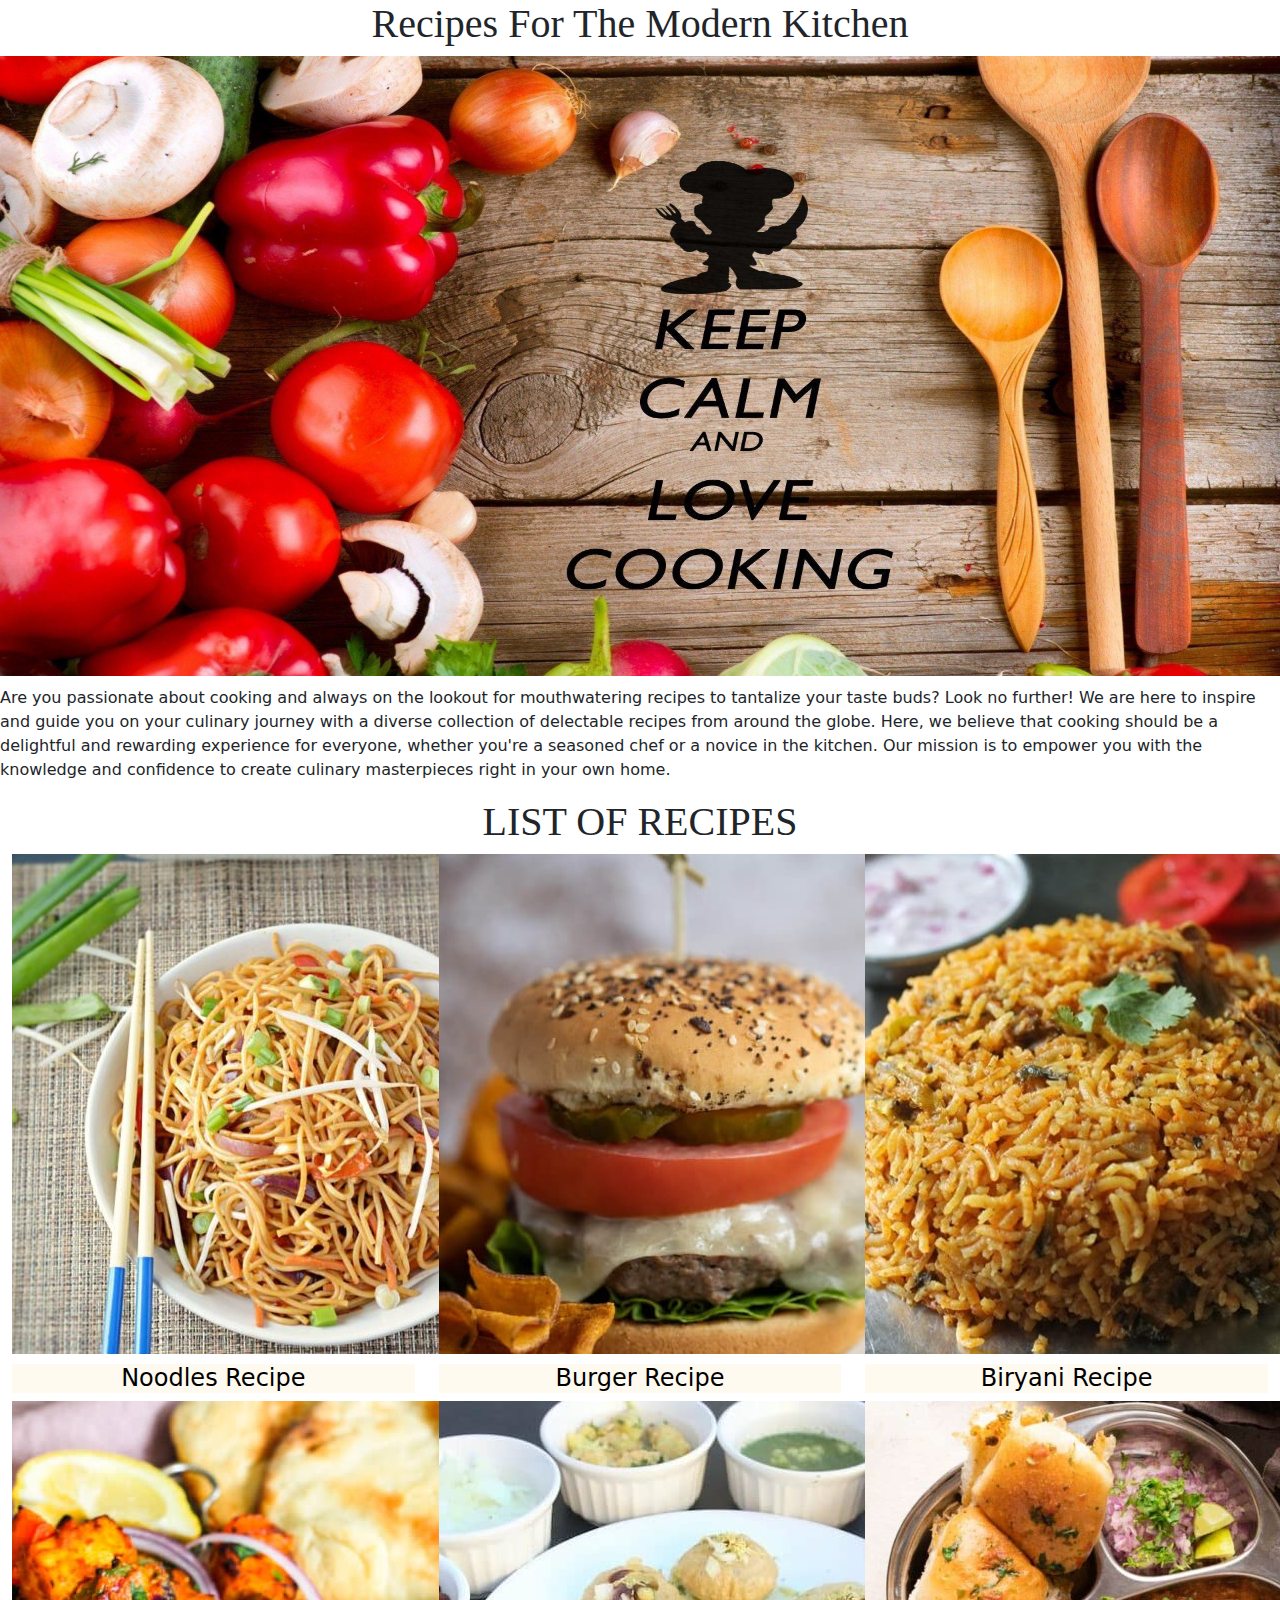
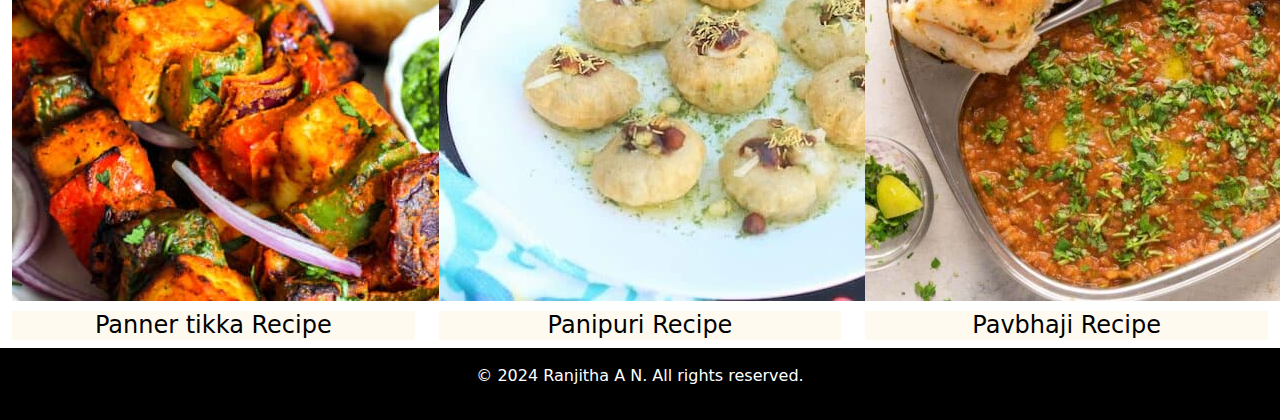
<file: index.html>
<!DOCTYPE html>
<html>
<head>
<title>Recipes</title>
<meta charset="UTF-8">
    <meta name="viewport" content="width=device-width, initial-scale=1.0">
    <link href="https://cdn.jsdelivr.net/npm/bootstrap@5.3.3/dist/css/bootstrap.min.css" rel="stylesheet" integrity="sha384-QWTKZyjpPEjISv5WaRU9OFeRpok6YctnYmDr5pNlyT2bRjXh0JMhjY6hW+ALEwIH" crossorigin="anonymous">
    <link rel="stylesheet" href="./index.css">
</head>
<body>
    <header>
        <div id="tag">
            <h1>Recipes For The Modern Kitchen</h1>
        </div>

    </header>
    
    <img src="./image/firstimg.jpg" alt="firstimage" id="firstimage">
    <p>Are you passionate about cooking and always on the lookout for mouthwatering recipes to tantalize your taste buds? Look no further! We are here to inspire and guide you on your culinary journey with a diverse collection of delectable recipes from around the globe. Here, we believe that cooking should be a delightful and rewarding experience for everyone, whether you're a seasoned chef or a novice in the kitchen. Our mission is to empower you with the knowledge and confidence to create culinary masterpieces right in your own home.</p>
    <section class="recipes">
        <div class="heading">
            <h1>LIST OF RECIPES</h1>
        </div>
        <div class="container-fluid">
            <div class="row" style="text-align:center;">
                <div class="col-lg-4">
                    <a href="noodles.html"><img src="./image/noodles.jpg" alt="Noodles image"><h4>Noodles Recipe</h4></a>
                </div>
                <div class="col-lg-4">
                    <a href="burger.html"><img src="./image/burger.jpg" alt="Burger image"><h4>Burger Recipe</h4></a>
                </div>
                <div class="col-lg-4">
                    <a href="biryani.html"><img src="./image/biryani.jpeg" alt="biryani image"><h4>Biryani Recipe</h4></a>
                </div>
            </div>
            <div class="row" style="text-align:center;">
                <div class="col-lg-4">
                    <a href="paneer.html"><img src="./image/paneer.jpg" alt="Paneer image"><h4>Panner tikka Recipe</h4></a>
                </div>
                <div class="col-lg-4">
                    <a href="panipuri.html"><img src="./image/panipuri.jpg" alt="Panipuri image"><h4>Panipuri Recipe</h4></a>
                </div>
                <div class="col-lg-4">
                    <a href="pavbhaji.html"><img src="./image/pavbhaji.jpg" alt="Pavbhaji image"><h4>Pavbhaji Recipe</h4></a>
                </div>
            </div>
        </div>
    </section>
    <footer>
        <div class="footer">
            <p>&copy; 2024 Ranjitha A N. All rights reserved.</p>
        </div>
    </footer>
</body>
</html>
</file>
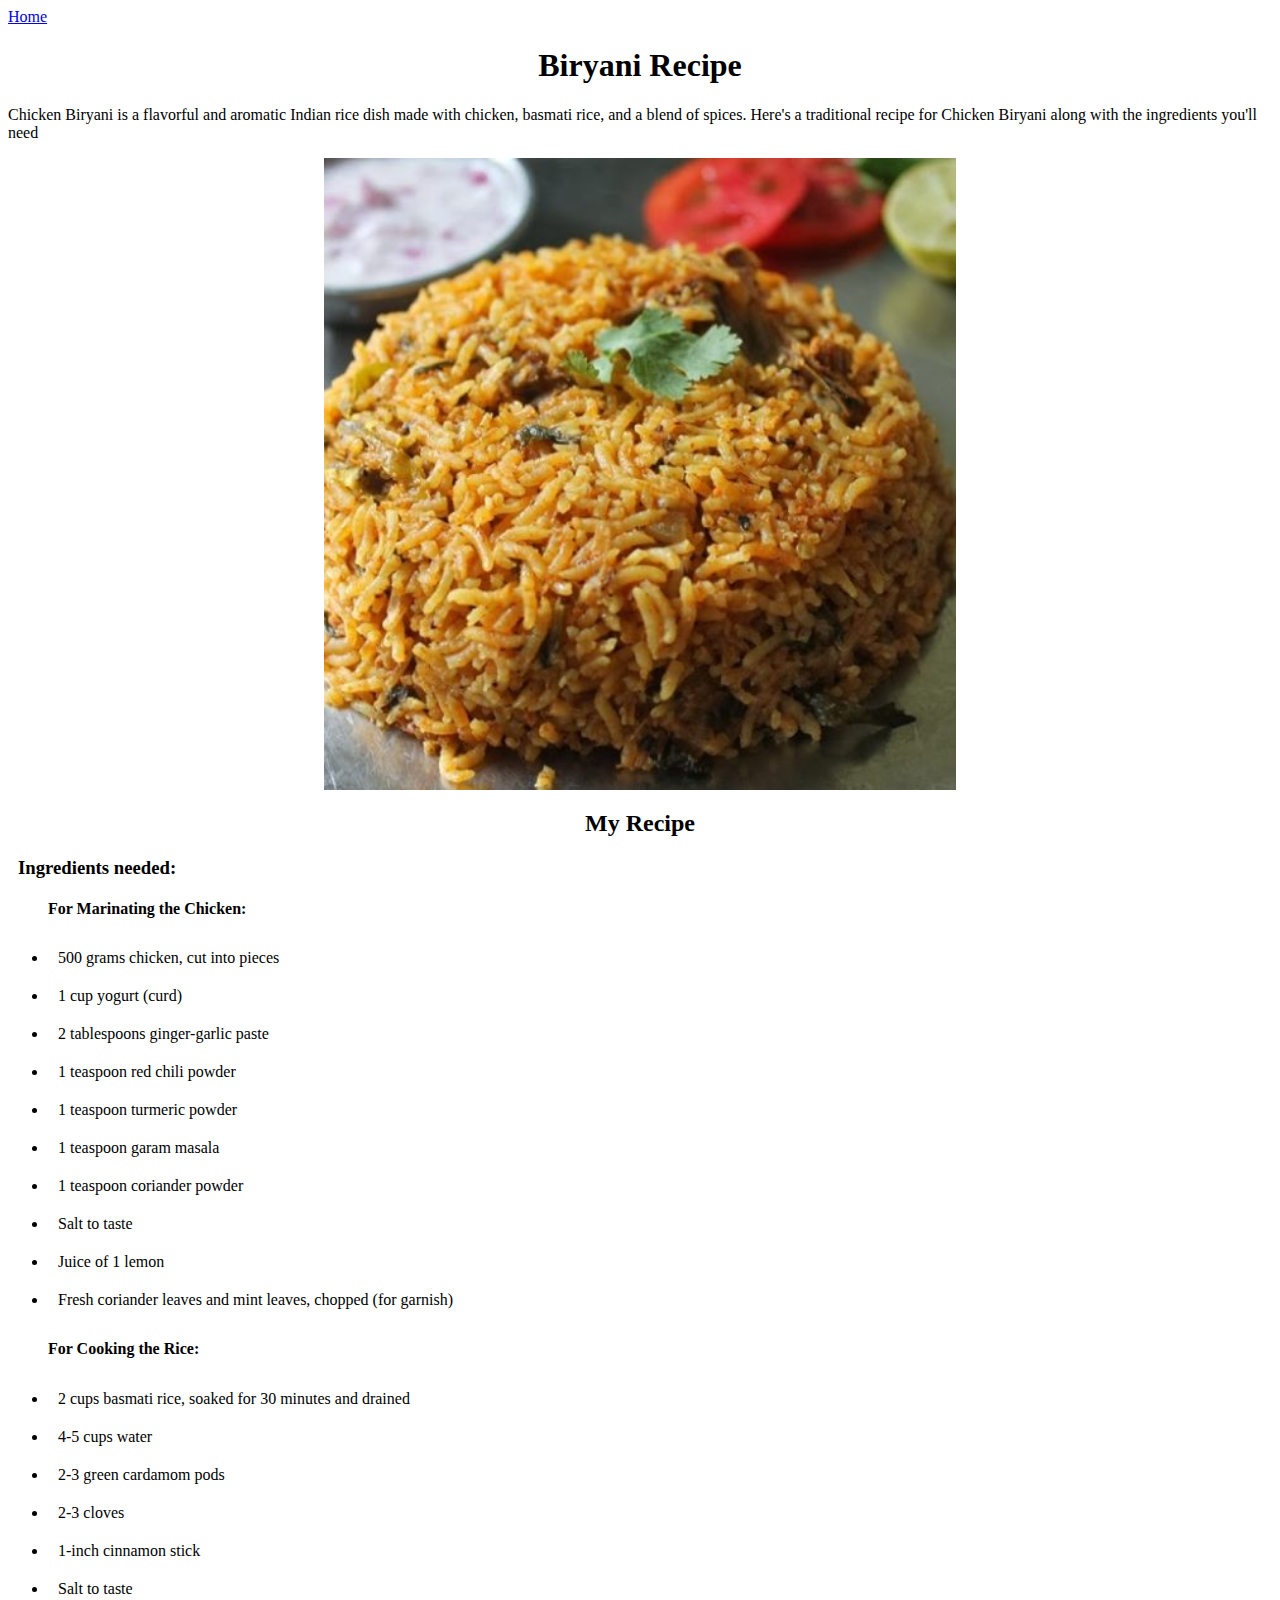
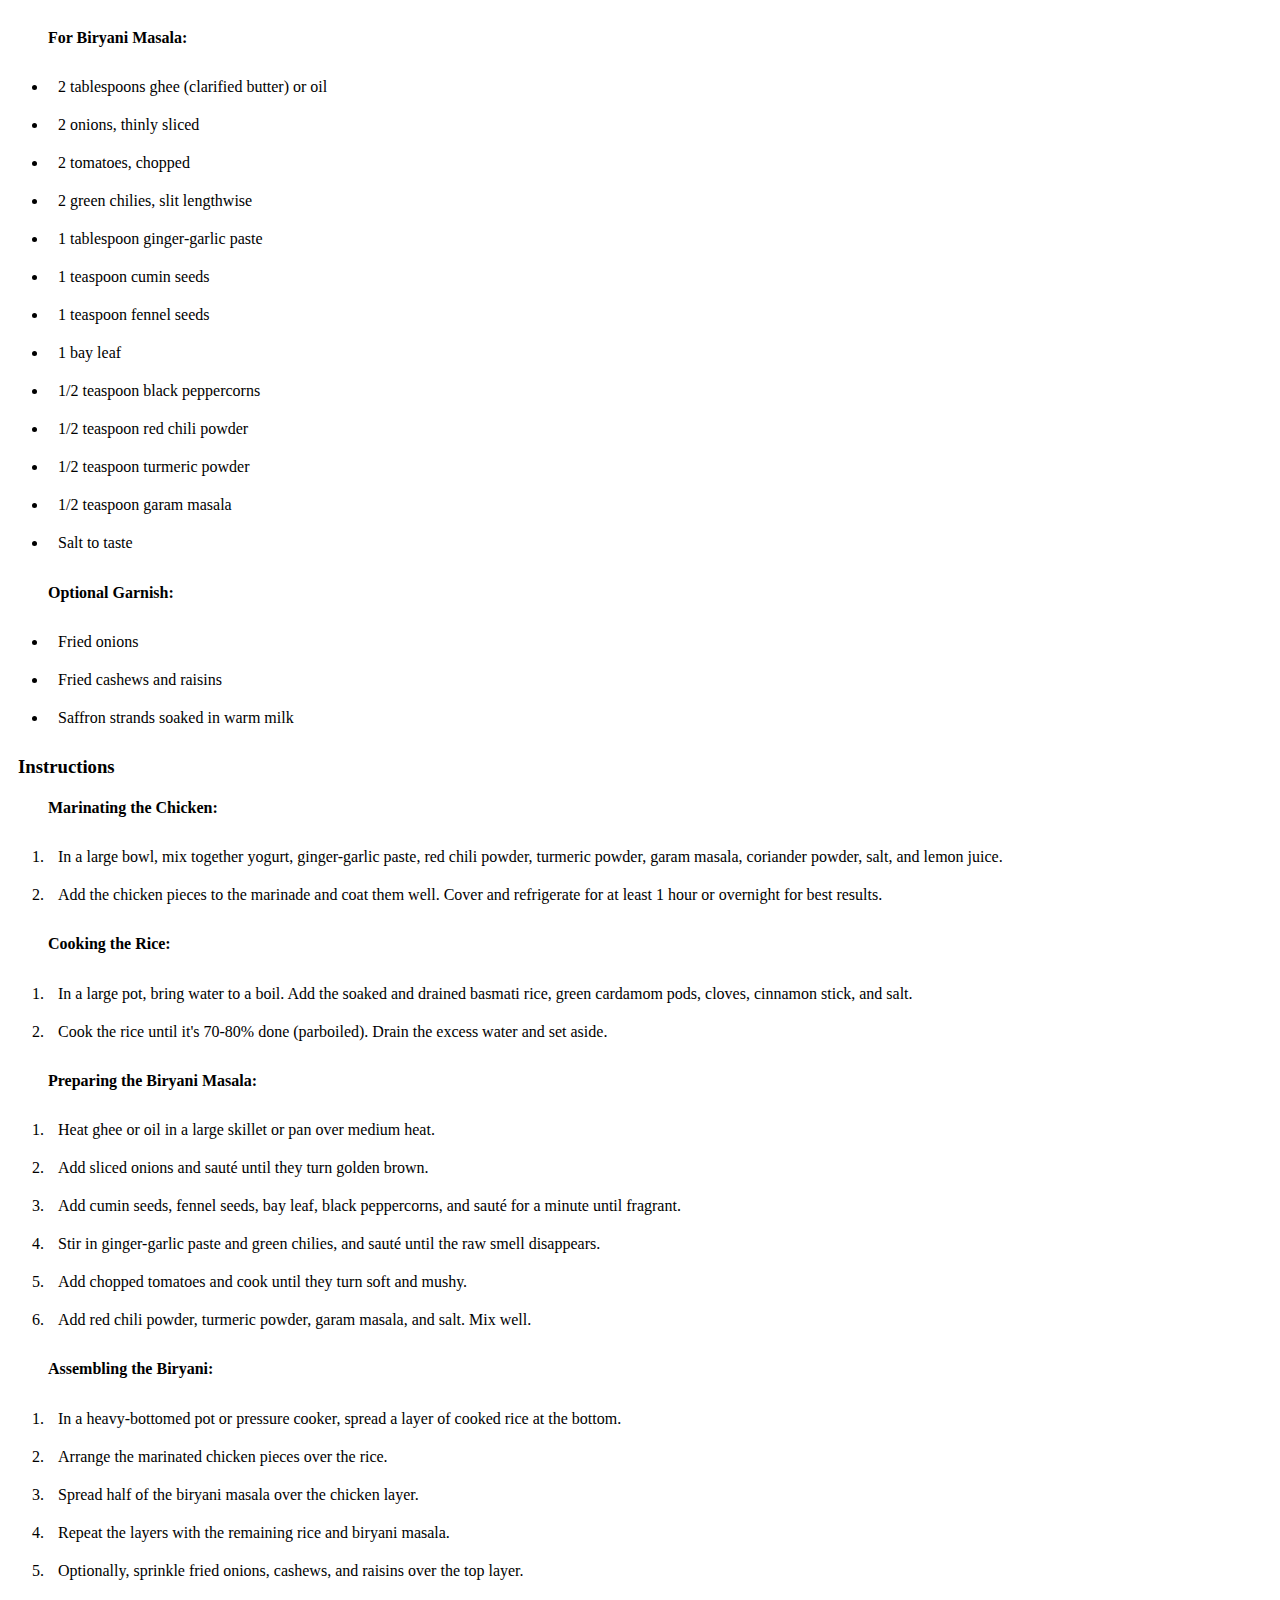
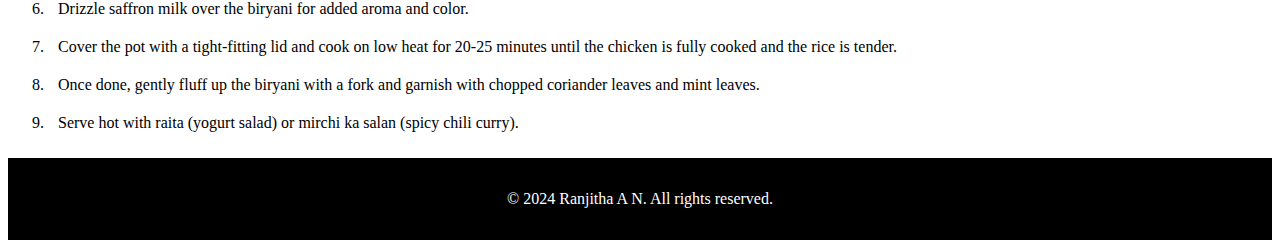
<file: biryani.html>
<!DOCTYPE html>
<html>
    <head>
        <link rel="stylesheet" href="./dish.css">
        <title>Biryani</title>
    </head>
    <body>
        <a href="./index.html">Home</a>
        <h1>Biryani Recipe</h1>
        <p>Chicken Biryani is a flavorful and aromatic Indian rice dish made with chicken, basmati rice, and a blend of spices. Here's a traditional recipe for Chicken Biryani along with the ingredients you'll need</p>
        <img src="./image/biryani.jpeg" alt="image" style="text-align: center;">
        <h2>My Recipe</h2>
        <h3>Ingredients needed:</h3>
            <div id="ingredients">
                <ul>
                    <h4>For Marinating the Chicken:</h4>
                    <li>500 grams chicken, cut into pieces</li>
                    <li>1 cup yogurt (curd)</li>
                    <li>2 tablespoons ginger-garlic paste</li>
                    <li>1 teaspoon red chili powder</li>                 
                    <li>1 teaspoon turmeric powder</li>
                    <li>1 teaspoon garam masala</li>
                    <li>1 teaspoon coriander powder</li>
                    <li>Salt to taste</li>
                    <li>Juice of 1 lemon</li>
                    <li>Fresh coriander leaves and mint leaves, chopped (for garnish)</li>
                    <h4>For Cooking the Rice:</h4>
                    <li>2 cups basmati rice, soaked for 30 minutes and drained</li>
                    <li>4-5 cups water</li>
                    <li>2-3 green cardamom pods</li>
                    <li>2-3 cloves</li>
                    <li>1-inch cinnamon stick</li>
                    <li>Salt to taste</li>
                    <h4>For Biryani Masala:</h4>
                    <li>2 tablespoons ghee (clarified butter) or oil</li>
                    <li>2 onions, thinly sliced</li>
                    <li>2 tomatoes, chopped</li>
                    <li>2 green chilies, slit lengthwise</li>
                    <li>1 tablespoon ginger-garlic paste</li>
                    <li>1 teaspoon cumin seeds</li>
                    <li>1 teaspoon fennel seeds</li>
                    <li>1 bay leaf</li>
                    <li>1/2 teaspoon black peppercorns</li>
                    <li>1/2 teaspoon red chili powder</li>
                    <li>1/2 teaspoon turmeric powder</li>
                    <li>1/2 teaspoon garam masala</li>
                    <li>Salt to taste</li>
                    <h4>Optional Garnish:</h4>
                    <li>Fried onions</li>
                    <li>Fried cashews and raisins</li>
                    <li>Saffron strands soaked in warm milk</li>
                </ul>
            </div>
            <div id="instructions">
                <h3>Instructions</h3>
                <ol>
                    <h4>Marinating the Chicken:</h4>
                    <li>In a large bowl, mix together yogurt, ginger-garlic paste, red chili powder, turmeric powder, garam masala, coriander powder, salt, and lemon juice.</li>
                    <li>Add the chicken pieces to the marinade and coat them well. Cover and refrigerate for at least 1 hour or overnight for best results.</li>
                </ol>
                <ol>
                    <h4>Cooking the Rice:</h4>
                    <li>In a large pot, bring water to a boil. Add the soaked and drained basmati rice, green cardamom pods, cloves, cinnamon stick, and salt.</li>
                    <li>Cook the rice until it's 70-80% done (parboiled). Drain the excess water and set aside.</li>
                </ol>
                <ol>
                    <h4>Preparing the Biryani Masala:</h4>
                    <li>Heat ghee or oil in a large skillet or pan over medium heat.</li>
                    <li>Add sliced onions and sauté until they turn golden brown.</li>
                    <li>Add cumin seeds, fennel seeds, bay leaf, black peppercorns, and sauté for a minute until fragrant.</li>
                    <li>Stir in ginger-garlic paste and green chilies, and sauté until the raw smell disappears.</li>
                    <li>Add chopped tomatoes and cook until they turn soft and mushy.</li>
                    <li>Add red chili powder, turmeric powder, garam masala, and salt. Mix well.</li>
                </ol>
                <ol>
                    <h4>Assembling the Biryani:</h4>
                    <li>In a heavy-bottomed pot or pressure cooker, spread a layer of cooked rice at the bottom.</li>
                    <li>Arrange the marinated chicken pieces over the rice.</li>
                    <li>Spread half of the biryani masala over the chicken layer.</li>
                    <li>Repeat the layers with the remaining rice and biryani masala.</li>
                    <li>Optionally, sprinkle fried onions, cashews, and raisins over the top layer.</li>
                    <li>Drizzle saffron milk over the biryani for added aroma and color.</li>
                    <li>Cover the pot with a tight-fitting lid and cook on low heat for 20-25 minutes until the chicken is fully cooked and the rice is tender.</li>
                    <li>Once done, gently fluff up the biryani with a fork and garnish with chopped coriander leaves and mint leaves.</li>
                    <li>Serve hot with raita (yogurt salad) or mirchi ka salan (spicy chili curry).</li>
                </ol>
            </div>
            <footer>
                <div class="footer">
                    <p>&copy; 2024 Ranjitha A N. All rights reserved.</p>
                </div>
            </footer>
    </body>
</html>
</file>
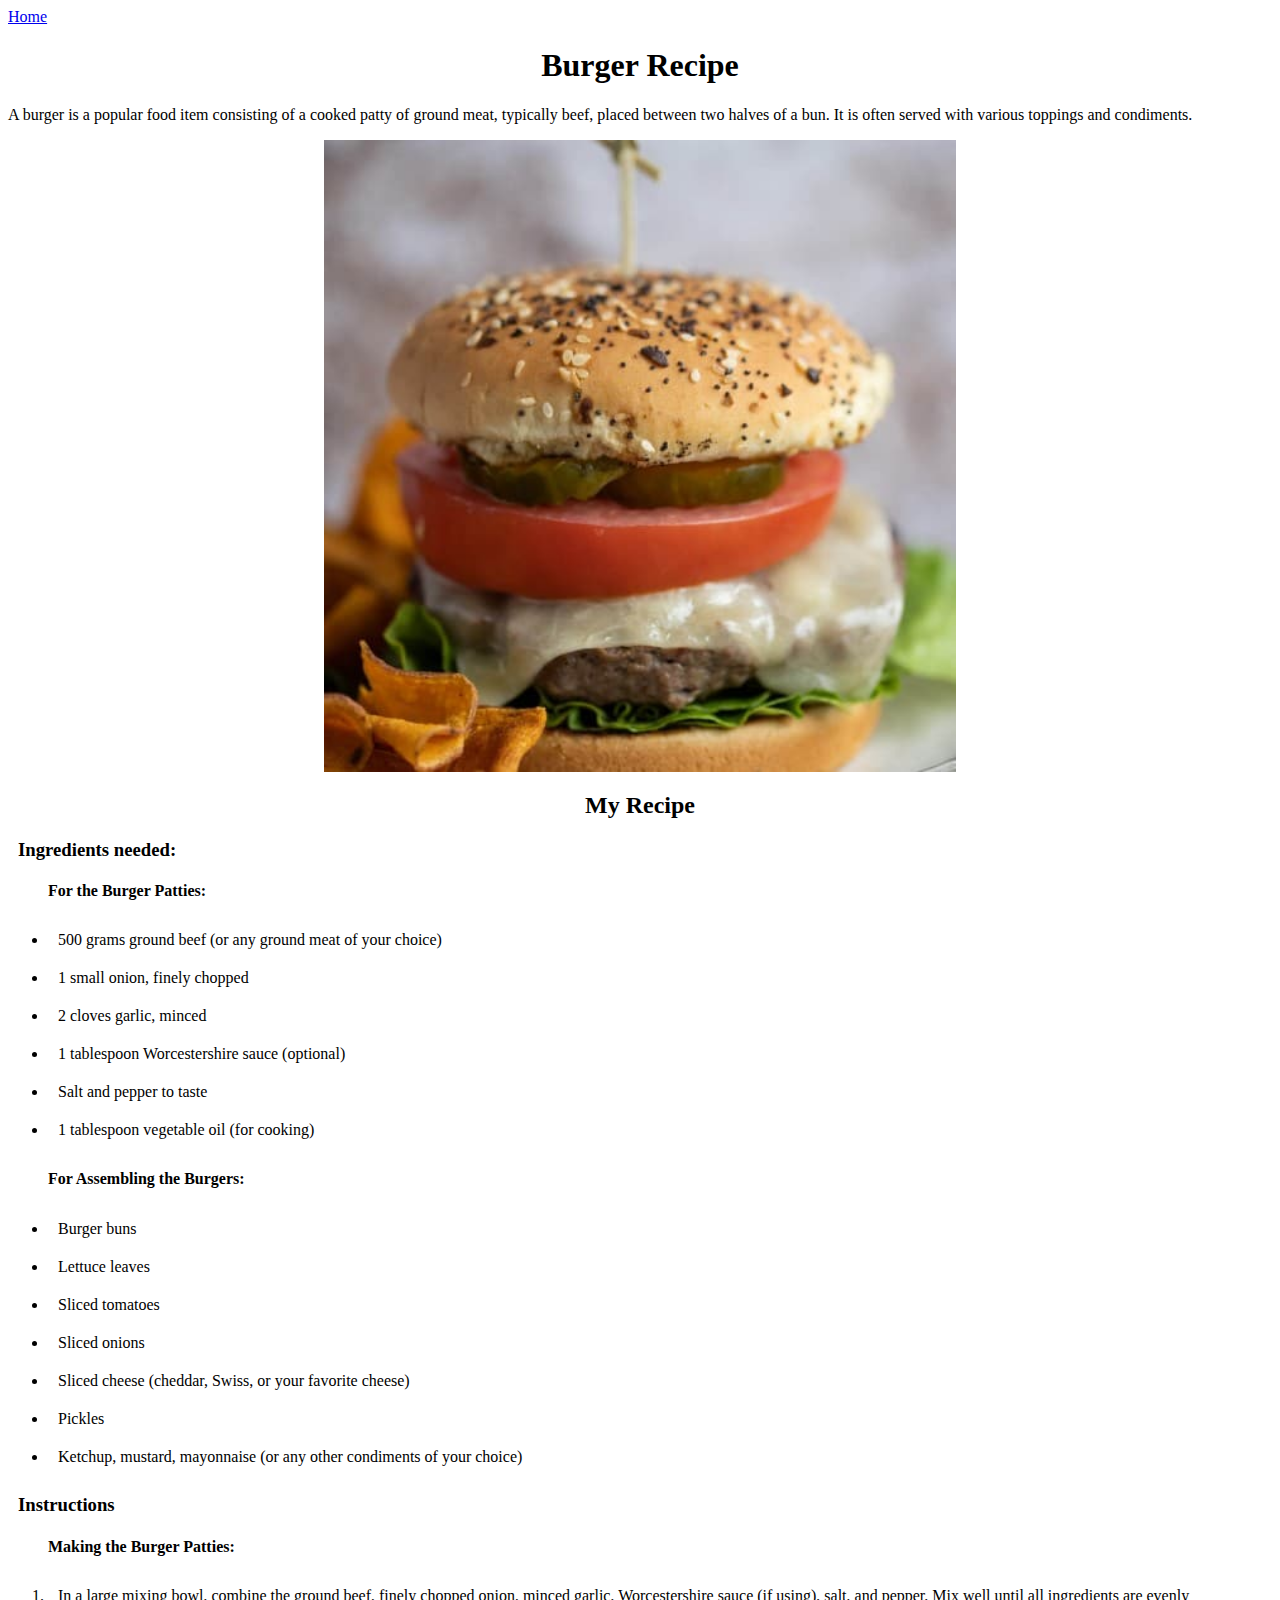
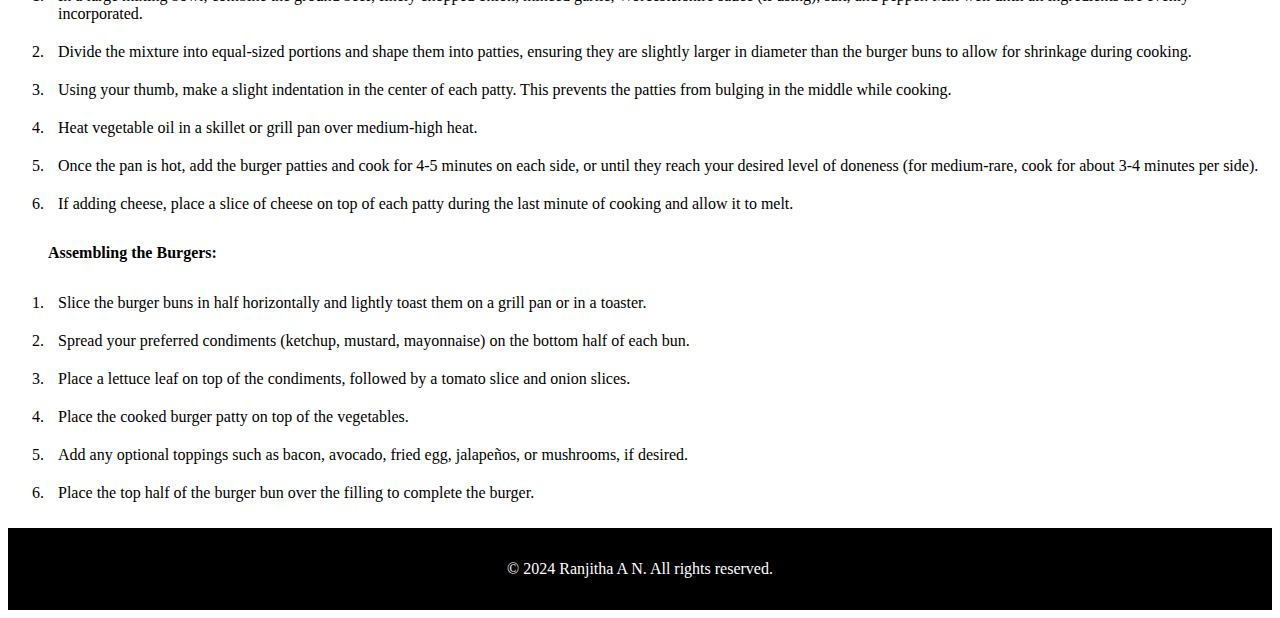
<file: burger.html>
<!DOCTYPE html>
<html>
    <head>
        <link rel="stylesheet" href="./dish.css">
        <title>Burger</title>
    </head>
    <body>
        <a href="./index.html">Home</a>
        <h1>Burger Recipe</h1>
        <p>A burger is a popular food item consisting of a cooked patty of ground meat, typically beef, placed between two halves of a bun. It is often served with various toppings and condiments.</p>
        <img src="./image/burger.jpg" alt="image" style="text-align: center;">
        <h2>My Recipe</h2>
        <h3>Ingredients needed:</h3>
            <div id="ingredients">
                <ul>
                    <h4>For the Burger Patties:</h4>
                    <li>500 grams ground beef (or any ground meat of your choice)</li>
                    <li>1 small onion, finely chopped</li>
                    <li>2 cloves garlic, minced</li>
                    <li>1 tablespoon Worcestershire sauce (optional)</li>
                    <li>Salt and pepper to taste</li>
                    <li>1 tablespoon vegetable oil (for cooking)</li>
                    <h4>For Assembling the Burgers:</h4>
                    <li>Burger buns</li>
                    <li>Lettuce leaves</li>
                    <li>Sliced tomatoes</li>
                    <li>Sliced onions</li>
                    <li>Sliced cheese (cheddar, Swiss, or your favorite cheese)</li>
                    <li>Pickles</li>
                    <li>Ketchup, mustard, mayonnaise (or any other condiments of your choice)</li>
                </ul>
            </div>
            <div id="instructions">
                <h3>Instructions</h3>
                <ol>
                   <h4>Making the Burger Patties:</h4>
                   <li>In a large mixing bowl, combine the ground beef, finely chopped onion, minced garlic, Worcestershire sauce (if using), salt, and pepper. Mix well until all ingredients are evenly incorporated.</li>
                   <li>Divide the mixture into equal-sized portions and shape them into patties, ensuring they are slightly larger in diameter than the burger buns to allow for shrinkage during cooking.</li>
                   <li>Using your thumb, make a slight indentation in the center of each patty. This prevents the patties from bulging in the middle while cooking.</li>
                   <li>Heat vegetable oil in a skillet or grill pan over medium-high heat.</li>
                   <li>Once the pan is hot, add the burger patties and cook for 4-5 minutes on each side, or until they reach your desired level of doneness (for medium-rare, cook for about 3-4 minutes per side).</li>
                   <li>If adding cheese, place a slice of cheese on top of each patty during the last minute of cooking and allow it to melt.</li>
                </ol>
                <ol>
                    <h4>Assembling the Burgers:</h4>
                    <li>Slice the burger buns in half horizontally and lightly toast them on a grill pan or in a toaster.</li>
                    <li>Spread your preferred condiments (ketchup, mustard, mayonnaise) on the bottom half of each bun.</li>
                    <li>Place a lettuce leaf on top of the condiments, followed by a tomato slice and onion slices.</li>
                    <li>Place the cooked burger patty on top of the vegetables.</li>
                    <li>Add any optional toppings such as bacon, avocado, fried egg, jalapeños, or mushrooms, if desired.</li>
                    <li>Place the top half of the burger bun over the filling to complete the burger.</li>
                </ol>
            </div>
            <footer>
                <div class="footer">
                    <p>&copy; 2024 Ranjitha A N. All rights reserved.</p>
                </div>
            </footer>
    </body>
</html>
</file>
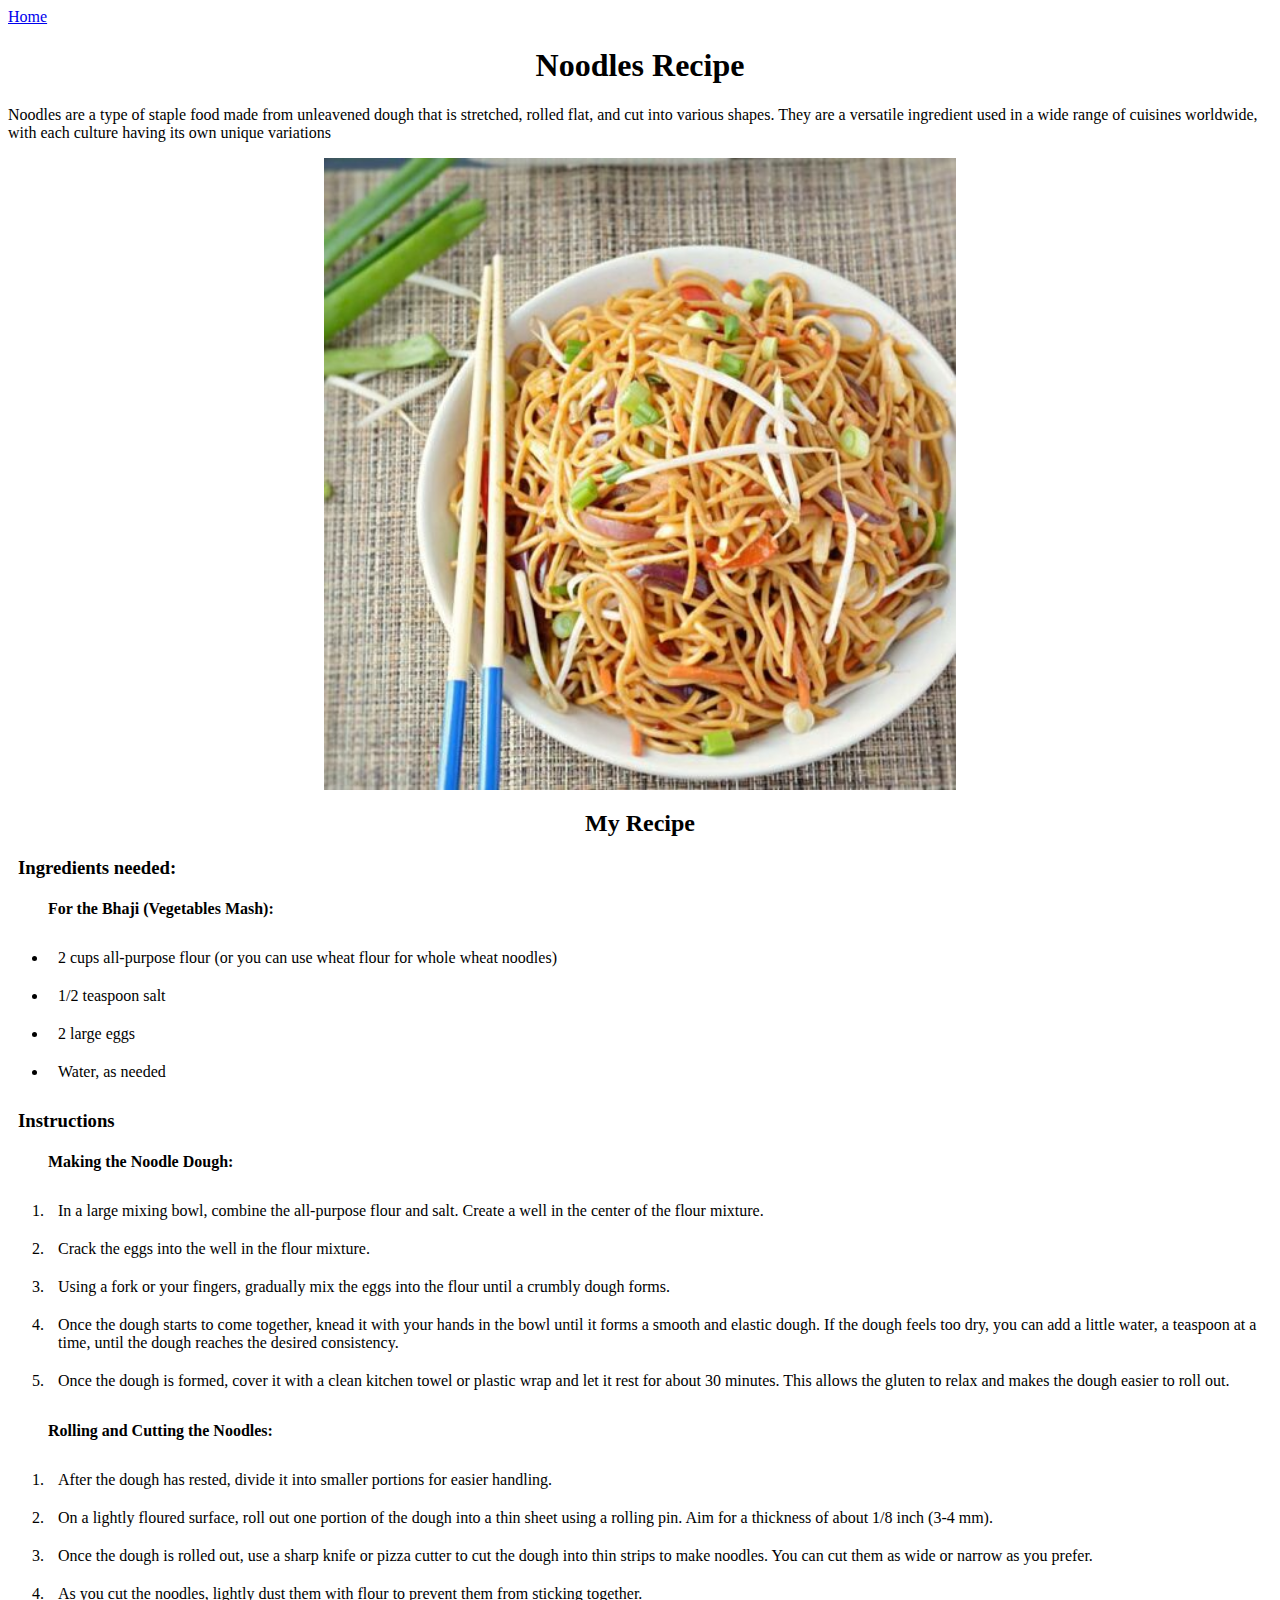
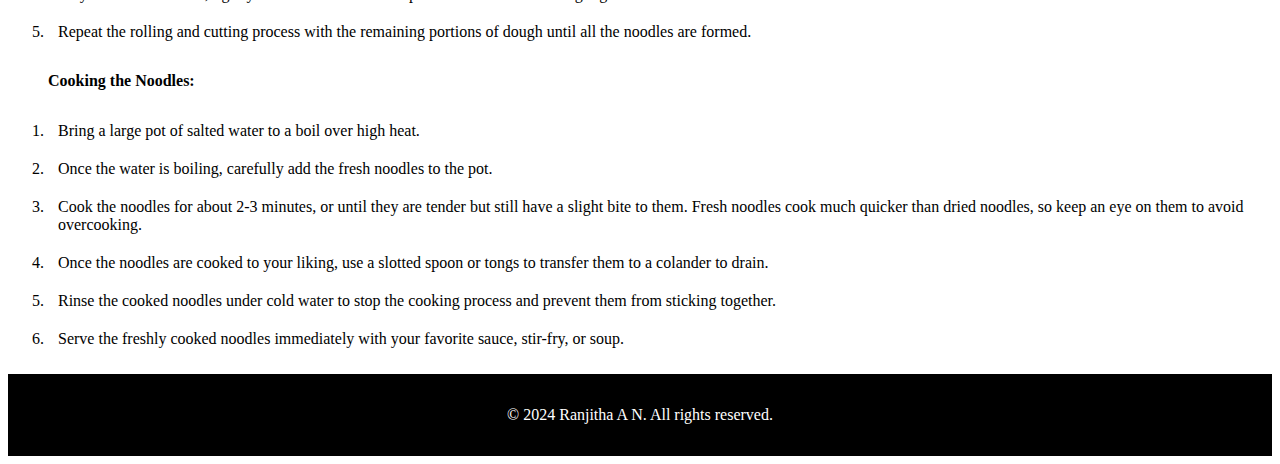
<file: noodles.html>
<!DOCTYPE html>
<html>
    <head>
        <link rel="stylesheet" href="./dish.css">
        <title>Noodles</title>
    </head>
    <body>
        <a href="./index.html">Home</a>
        <h1>Noodles Recipe</h1>
        <p>Noodles are a type of staple food made from unleavened dough that is stretched, rolled flat, and cut into various shapes. They are a versatile ingredient used in a wide range of cuisines worldwide, with each culture having its own unique variations</p>
        <img src="./image/noodles.jpg" alt="image" style="text-align: center;">
        <h2>My Recipe</h2>
        <h3>Ingredients needed:</h3>
            <div id="ingredients">
                <ul>
                    <h4>For the Bhaji (Vegetables Mash):</h4>
                    <li>2 cups all-purpose flour (or you can use wheat flour for whole wheat noodles)</li>
                    <li>1/2 teaspoon salt</li>
                    <li>2 large eggs</li>
                    <li>Water, as needed</li>
                </ul>
            </div>
            <div id="instructions">
                <h3>Instructions</h3>
                <ol>
                    <h4>Making the Noodle Dough:</h4>
                    <li>In a large mixing bowl, combine the all-purpose flour and salt. Create a well in the center of the flour mixture.</li>
                    <li>Crack the eggs into the well in the flour mixture.</li>
                    <li>Using a fork or your fingers, gradually mix the eggs into the flour until a crumbly dough forms.</li>
                    <li>Once the dough starts to come together, knead it with your hands in the bowl until it forms a smooth and elastic dough. If the dough feels too dry, you can add a little water, a teaspoon at a time, until the dough reaches the desired consistency.</li>
                    <li>Once the dough is formed, cover it with a clean kitchen towel or plastic wrap and let it rest for about 30 minutes. This allows the gluten to relax and makes the dough easier to roll out.</li>
                </ol>
                <ol>
                    <h4>Rolling and Cutting the Noodles:</h4>
                    <li>After the dough has rested, divide it into smaller portions for easier handling.</li>
                    <li>On a lightly floured surface, roll out one portion of the dough into a thin sheet using a rolling pin. Aim for a thickness of about 1/8 inch (3-4 mm).</li>
                    <li>Once the dough is rolled out, use a sharp knife or pizza cutter to cut the dough into thin strips to make noodles. You can cut them as wide or narrow as you prefer.</li>
                    <li>As you cut the noodles, lightly dust them with flour to prevent them from sticking together.</li>
                    <li>Repeat the rolling and cutting process with the remaining portions of dough until all the noodles are formed.</li>
                </ol>
                <ol>
                    <h4>Cooking the Noodles:</h4>
                    <li>Bring a large pot of salted water to a boil over high heat.</li>
                    <li>Once the water is boiling, carefully add the fresh noodles to the pot.</li>
                    <li>Cook the noodles for about 2-3 minutes, or until they are tender but still have a slight bite to them. Fresh noodles cook much quicker than dried noodles, so keep an eye on them to avoid overcooking.</li>
                    <li>Once the noodles are cooked to your liking, use a slotted spoon or tongs to transfer them to a colander to drain.</li>
                    <li>Rinse the cooked noodles under cold water to stop the cooking process and prevent them from sticking together.</li>
                    <li>Serve the freshly cooked noodles immediately with your favorite sauce, stir-fry, or soup.</li>
                </ol>
            </div>
            <footer>
                <div class="footer">
                    <p>&copy; 2024 Ranjitha A N. All rights reserved.</p>
                </div>
            </footer>
    </body>
</html>
</file>
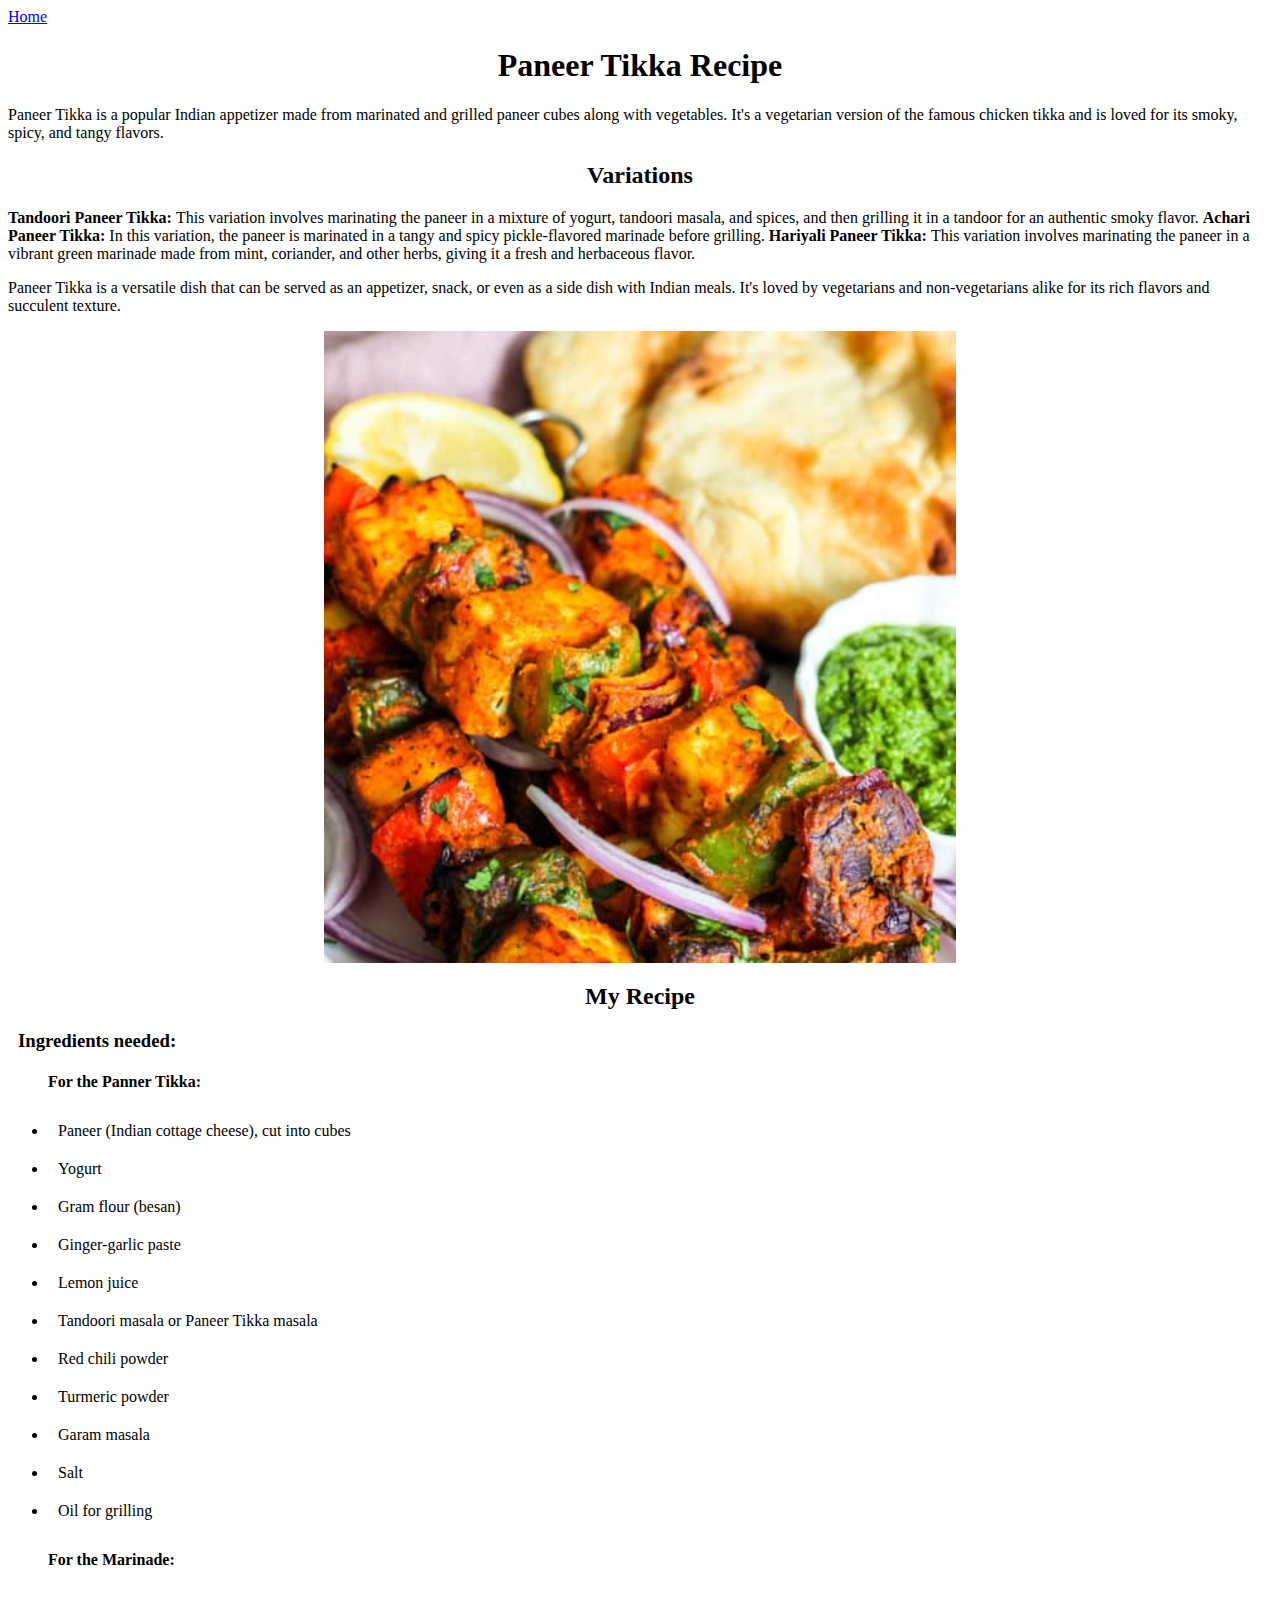
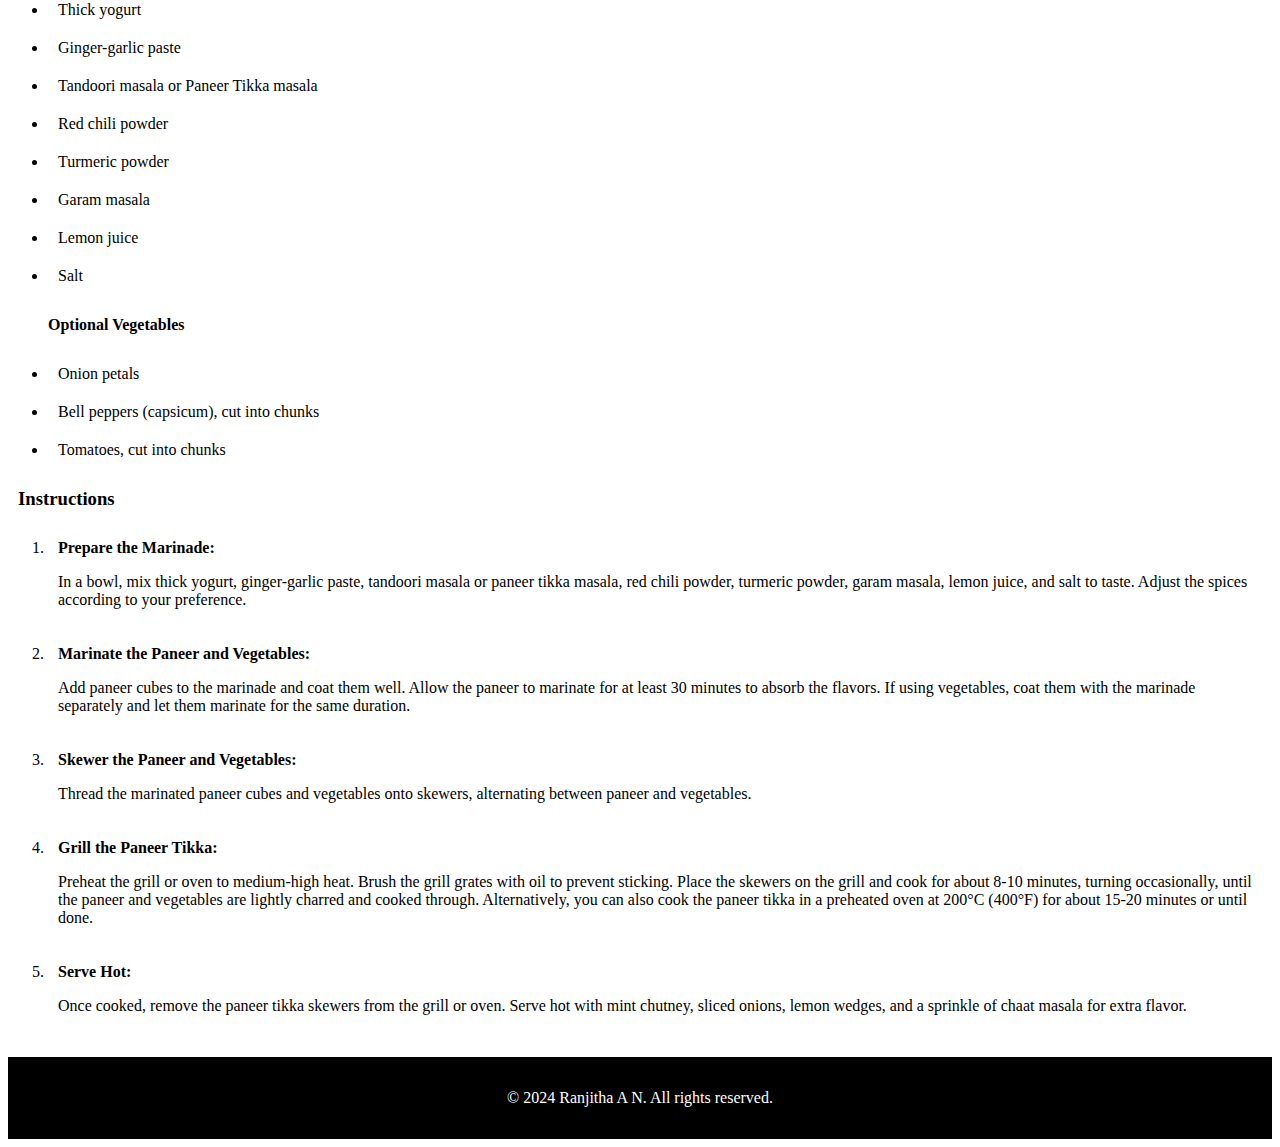
<file: paneer.html>
<!DOCTYPE html>
<html>
    <head>
        <link rel="stylesheet" href="./dish.css">
        <title>Pav Bhaji</title>
    </head>
    <body>
        <a href="./index.html">Home</a>
        <h1>Paneer Tikka Recipe</h1>
        <p>Paneer Tikka is a popular Indian appetizer made from marinated and grilled paneer cubes along with vegetables. It's a vegetarian version of the famous chicken tikka and is loved for its smoky, spicy, and tangy flavors.</p>
        <h2>Variations</h2>
        <p><b>Tandoori Paneer Tikka: </b>This variation involves marinating the paneer in a mixture of yogurt, tandoori masala, and spices, and then grilling it in a tandoor for an authentic smoky flavor.
            <b>Achari Paneer Tikka: </b>In this variation, the paneer is marinated in a tangy and spicy pickle-flavored marinade before grilling.
            <b>Hariyali Paneer Tikka: </b>This variation involves marinating the paneer in a vibrant green marinade made from mint, coriander, and other herbs, giving it a fresh and herbaceous flavor.</p> 
        <p>Paneer Tikka is a versatile dish that can be served as an appetizer, snack, or even as a side dish with Indian meals. It's loved by vegetarians and non-vegetarians alike for its rich flavors and succulent texture.</p>
            <img src="./image/paneer.jpg" alt="image" style="text-align: center;">
        <h2>My Recipe</h2>
        <h3>Ingredients needed:</h3>
            <div id="ingredients">
                <ul>
                    <h4>For the Panner Tikka:</h4>
                    <li>Paneer (Indian cottage cheese), cut into cubes</li>
                    <li>Yogurt</li>
                    <li>Gram flour (besan)</li>
                    <li>Ginger-garlic paste</li>
                    <li>Lemon juice</li>
                    <li>Tandoori masala or Paneer Tikka masala</li>
                    <li>Red chili powder</li>
                    <li>Turmeric powder</li>
                    <li>Garam masala</li>
                    <li>Salt</li>
                    <li>Oil for grilling</li>
                    <h4>For the Marinade:</h4>
                    <li>Thick yogurt</li>
                    <li>Ginger-garlic paste</li>
                    <li>Tandoori masala or Paneer Tikka masala</li>
                    <li>Red chili powder</li>
                    <li>Turmeric powder</li>
                    <li>Garam masala</li>
                    <li>Lemon juice</li>
                    <li>Salt</li>
                    <h4>Optional Vegetables</h4>
                    <li>Onion petals</li>
                    <li>Bell peppers (capsicum), cut into chunks</li>
                    <li>Tomatoes, cut into chunks</li>
                </ul>
            </div>
            <div id="instructions">
                <h3>Instructions</h3>
                <ol>
                    <li><b>Prepare the Marinade: </b><p>In a bowl, mix thick yogurt, ginger-garlic paste, tandoori masala or paneer tikka masala, red chili powder, turmeric powder, garam masala, lemon juice, and salt to taste. Adjust the spices according to your preference.</p></li>
                    <li><b>Marinate the Paneer and Vegetables: </b><p>Add paneer cubes to the marinade and coat them well. Allow the paneer to marinate for at least 30 minutes to absorb the flavors.
                        If using vegetables, coat them with the marinade separately and let them marinate for the same duration.</p></li>
                    <li><b>Skewer the Paneer and Vegetables: </b><p>Thread the marinated paneer cubes and vegetables onto skewers, alternating between paneer and vegetables.</p></li>
                    <li><b>Grill the Paneer Tikka: </b><p>Preheat the grill or oven to medium-high heat.
                        Brush the grill grates with oil to prevent sticking.
                        Place the skewers on the grill and cook for about 8-10 minutes, turning occasionally, until the paneer and vegetables are lightly charred and cooked through.
                        Alternatively, you can also cook the paneer tikka in a preheated oven at 200°C (400°F) for about 15-20 minutes or until done.</p></li>
                    <li><b>Serve Hot: </b><p>Once cooked, remove the paneer tikka skewers from the grill or oven.
                        Serve hot with mint chutney, sliced onions, lemon wedges, and a sprinkle of chaat masala for extra flavor.</p></li>
                </ol>
            </div>
            <footer>
                <div class="footer">
                    <p>&copy; 2024 Ranjitha A N. All rights reserved.</p>
                </div>
            </footer>
    </body>
</html>
</file>
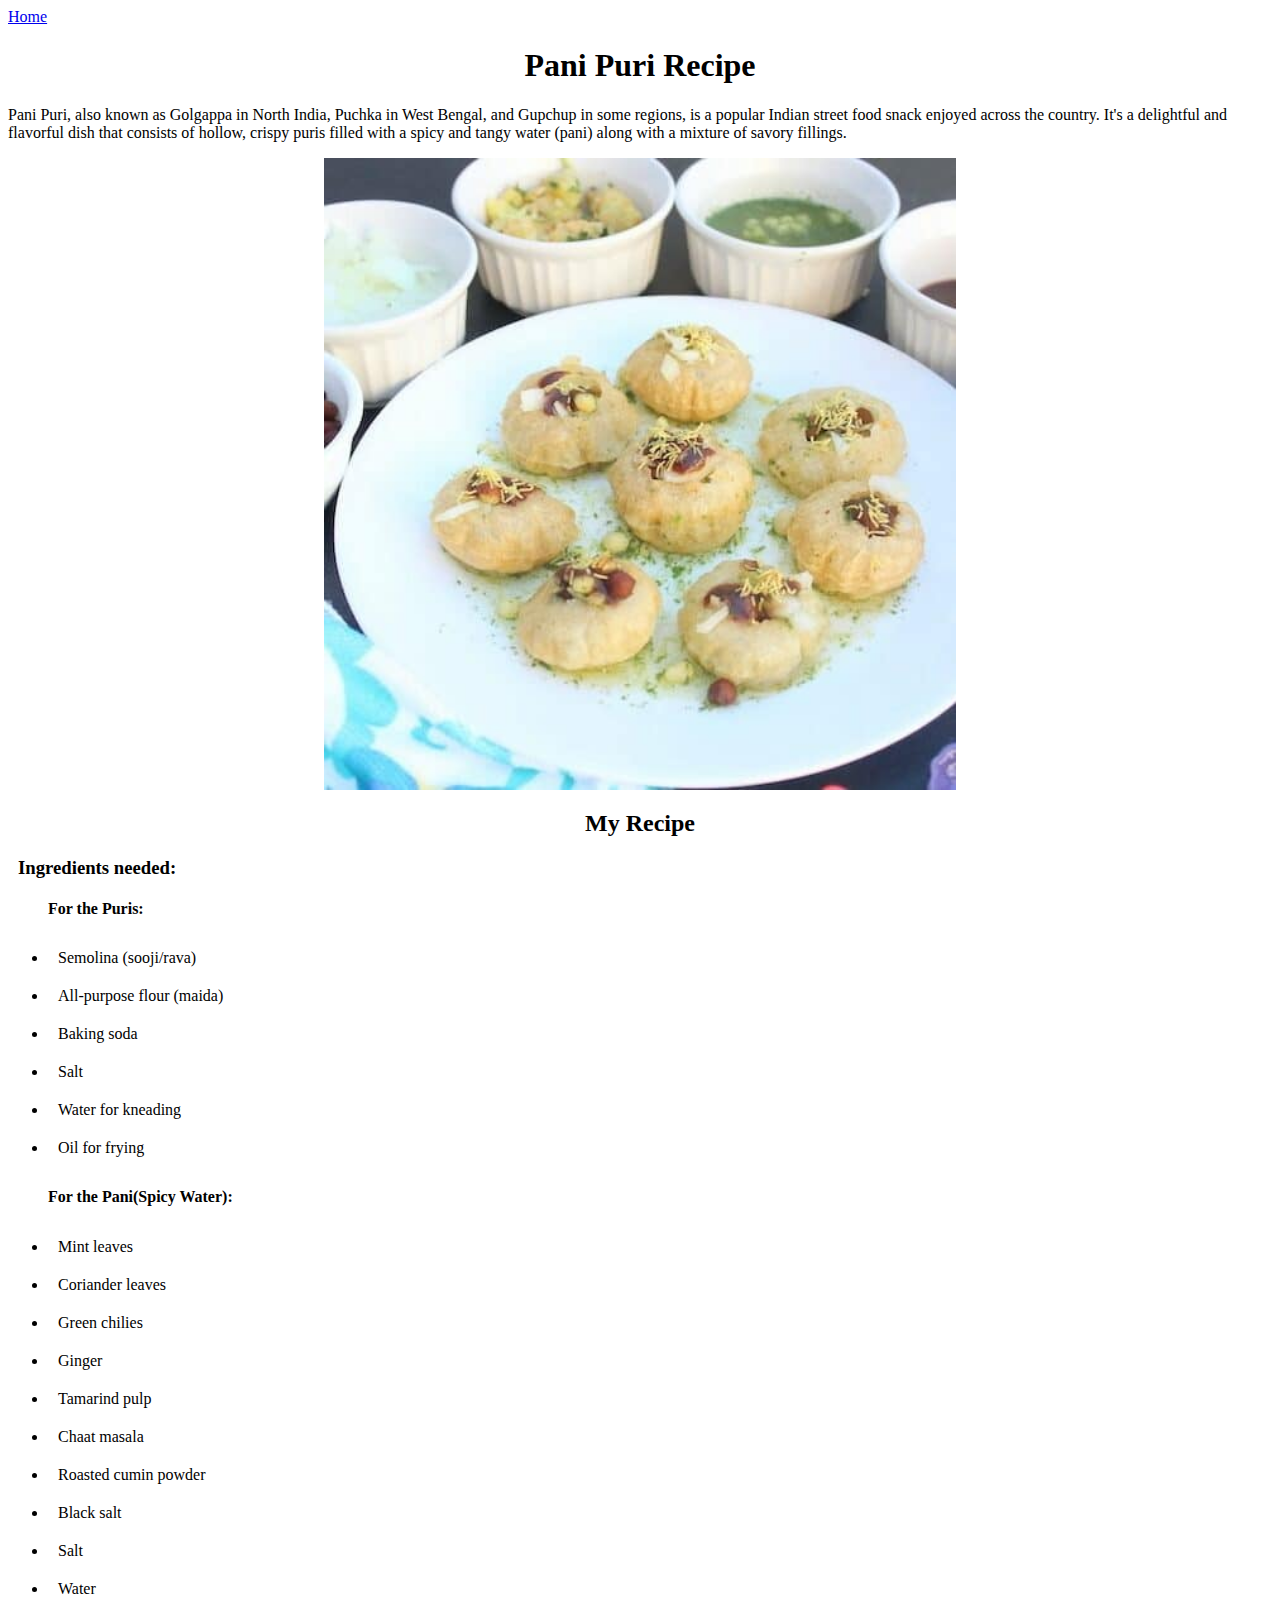
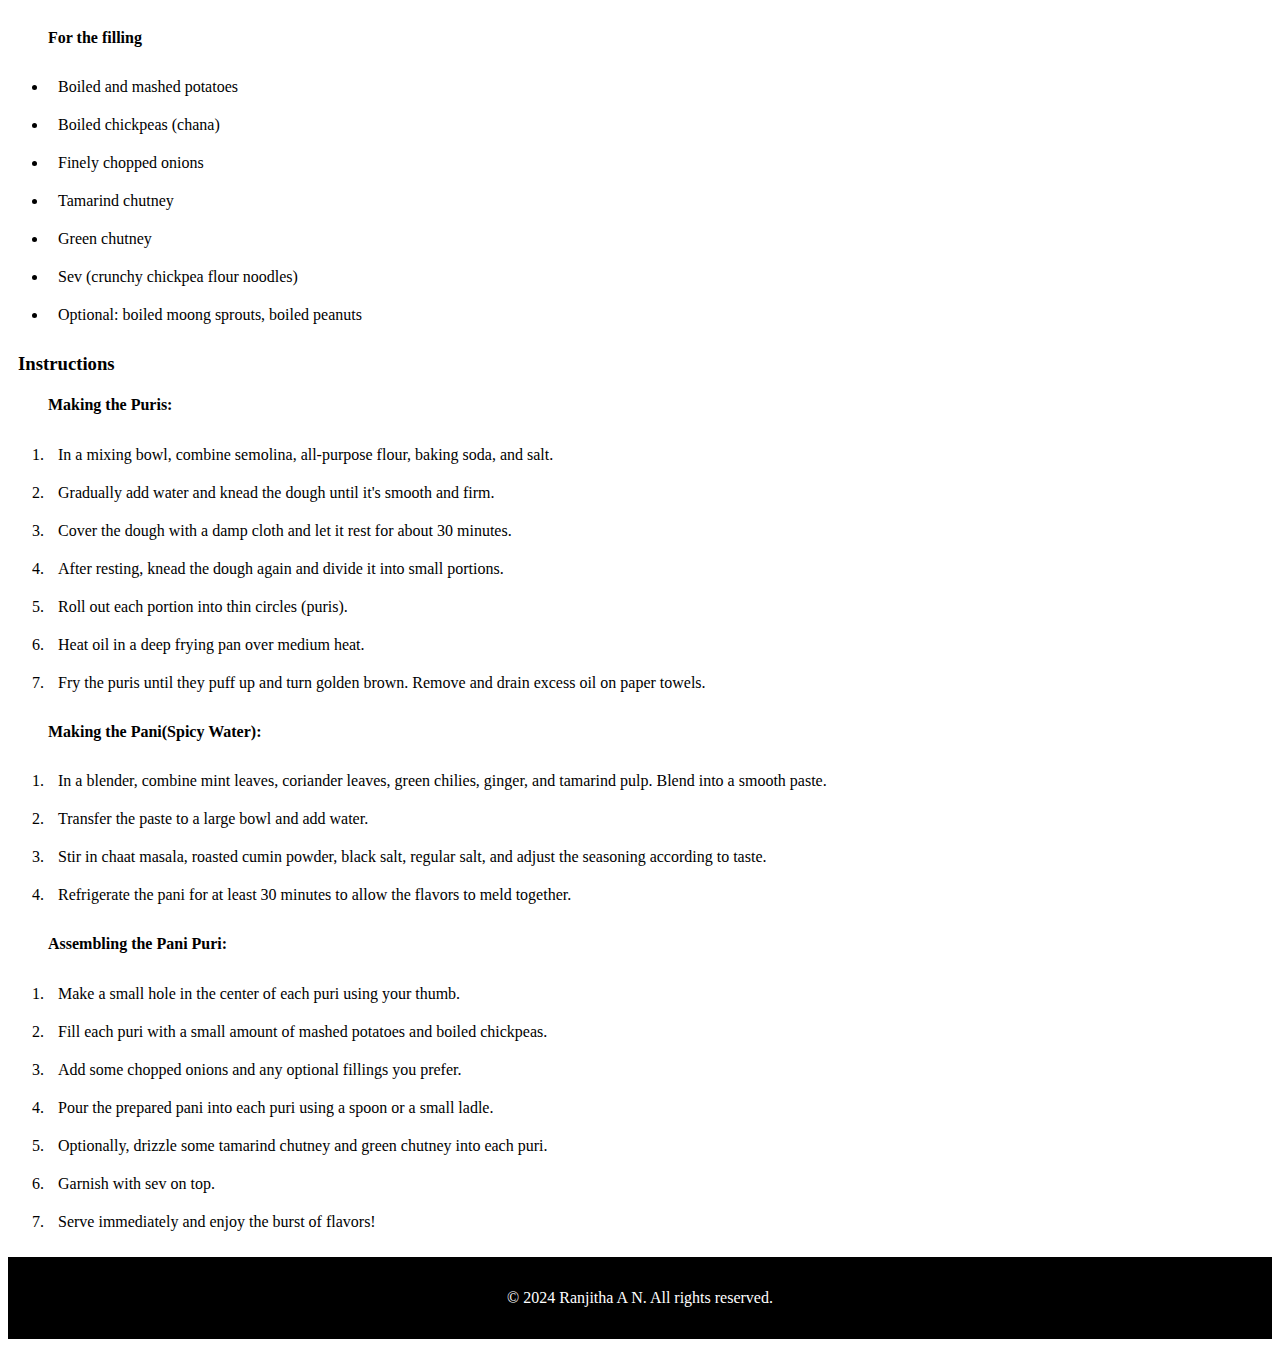
<file: panipuri.html>
<!DOCTYPE html>
<html>
    <head>
        <link rel="stylesheet" href="./dish.css">
        <title>Pani Puri</title>
    </head>
    <body>
        <a href="./index.html">Home</a>
        <h1>Pani Puri Recipe</h1>
        <p>Pani Puri, also known as Golgappa in North India, Puchka in West Bengal, and Gupchup in some regions, is a popular Indian street food snack enjoyed across the country. It's a delightful and flavorful dish that consists of hollow, crispy puris filled with a spicy and tangy water (pani) along with a mixture of savory fillings.</p>
        <img src="./image/panipuri.jpg" alt="image">
        <h2>My Recipe</h2>
        <h3>Ingredients needed:</h3>
            <div id="ingredients">
                <ul>
                    <h4>For the Puris:</h4>
                    <li>Semolina (sooji/rava)</li>
                    <li>All-purpose flour (maida)</li>
                    <li>Baking soda</li>
                    <li>Salt</li>
                    <li>Water for kneading</li>
                    <li>Oil for frying</li>
                    <h4>For the Pani(Spicy Water):</h4>
                    <li>Mint leaves</li>
                    <li>Coriander leaves</li>
                    <li>Green chilies</li>
                    <li>Ginger</li>
                    <li>Tamarind pulp</li>
                    <li>Chaat masala</li>
                    <li>Roasted cumin powder</li>
                    <li>Black salt</li>
                    <li>Salt</li>
                    <li>Water</li>
                    <h4>For the filling</h4>
                    <li>Boiled and mashed potatoes</li>
                    <li>Boiled chickpeas (chana)</li>
                    <li>Finely chopped onions</li>
                    <li>Tamarind chutney</li>
                    <li>Green chutney</li>
                    <li>Sev (crunchy chickpea flour noodles)</li>
                    <li>Optional: boiled moong sprouts, boiled peanuts</li>
                </ul>
            </div>
            <div id="instructions">
                <h3>Instructions</h3>
                <ol>
                <h4>Making the Puris:</h4>
                <li>In a mixing bowl, combine semolina, all-purpose flour, baking soda, and salt.</li>
                <li>Gradually add water and knead the dough until it's smooth and firm.</li>
                <li>Cover the dough with a damp cloth and let it rest for about 30 minutes.</li>
                <li>After resting, knead the dough again and divide it into small portions.</li>
                <li>Roll out each portion into thin circles (puris).</li>
                <li>Heat oil in a deep frying pan over medium heat.</li>
                <li>Fry the puris until they puff up and turn golden brown. Remove and drain excess oil on paper towels.</li>    
                </ol>
                <ol>
                    <h4>Making the Pani(Spicy Water):</h4>
                    <li>In a blender, combine mint leaves, coriander leaves, green chilies, ginger, and tamarind pulp. Blend into a smooth paste.</li>
                    <li>Transfer the paste to a large bowl and add water.</li>
                    <li>Stir in chaat masala, roasted cumin powder, black salt, regular salt, and adjust the seasoning according to taste.</li>
                    <li>Refrigerate the pani for at least 30 minutes to allow the flavors to meld together.</li>
                </ol>
                <ol>
                    <h4>Assembling the Pani Puri:</h4>
                    <li>Make a small hole in the center of each puri using your thumb.</li>
                    <li>Fill each puri with a small amount of mashed potatoes and boiled chickpeas.</li>
                    <li>Add some chopped onions and any optional fillings you prefer.</li>
                    <li>Pour the prepared pani into each puri using a spoon or a small ladle.</li>
                    <li>Optionally, drizzle some tamarind chutney and green chutney into each puri.</li>
                    <li>Garnish with sev on top.</li>
                    <li>Serve immediately and enjoy the burst of flavors!</li>
                </ol>
            </div>
            <footer>
                <div class="footer">
                    <p>&copy; 2024 Ranjitha A N. All rights reserved.</p>
                </div>
            </footer>
    </body>
</html>
</file>
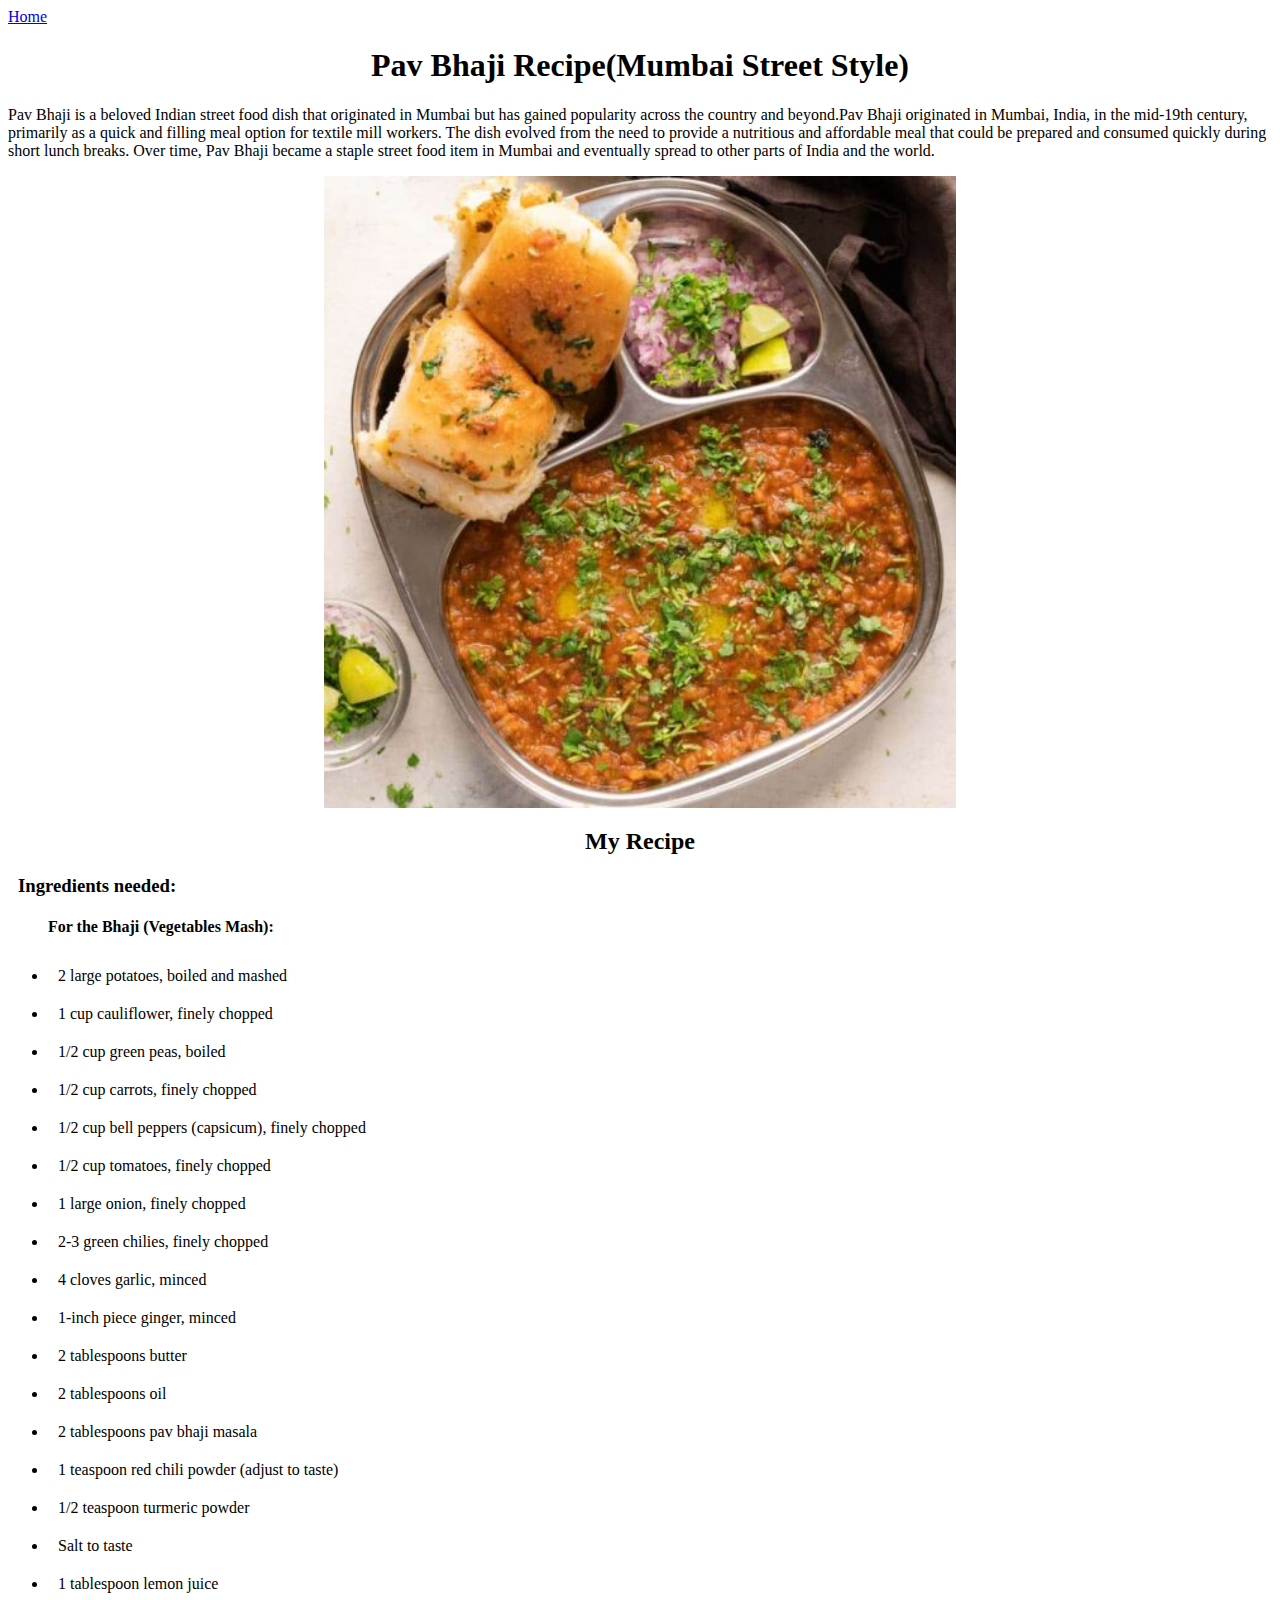
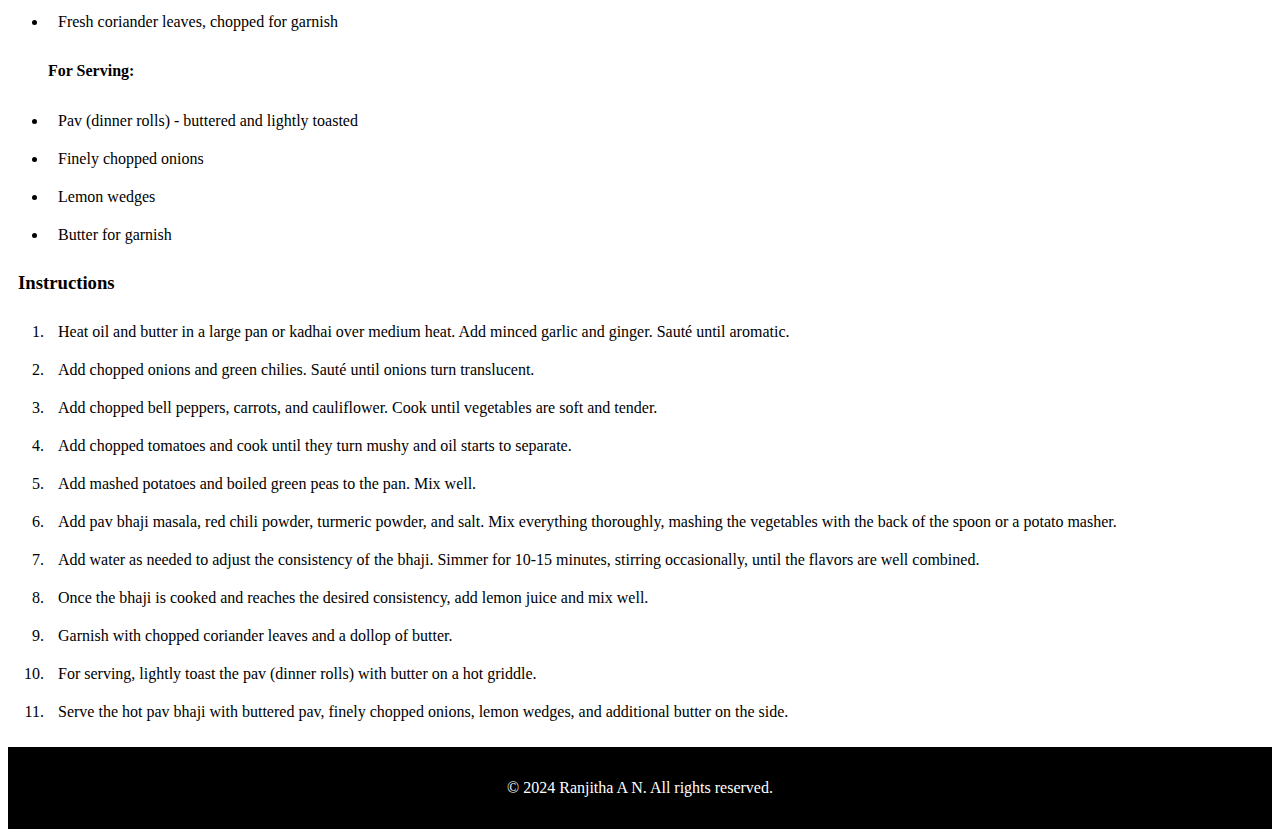
<file: pavbhaji.html>
<!DOCTYPE html>
<html>
    <head>
        <link rel="stylesheet" href="./dish.css">
        <title>Pav Bhaji</title>
    </head>
    <body>
        <a href="./index.html">Home</a>
        <h1>Pav Bhaji Recipe(Mumbai Street Style)</h1>
        <p>Pav Bhaji is a beloved Indian street food dish that originated in Mumbai but has gained popularity across the country and beyond.Pav Bhaji originated in Mumbai, India, in the mid-19th century, primarily as a quick and filling meal option for textile mill workers.
            The dish evolved from the need to provide a nutritious and affordable meal that could be prepared and consumed quickly during short lunch breaks.
            Over time, Pav Bhaji became a staple street food item in Mumbai and eventually spread to other parts of India and the world.</p>
        <img src="./image/pavbhaji.jpg" alt="image" style="text-align: center;">
        <h2>My Recipe</h2>
        <h3>Ingredients needed:</h3>
            <div id="ingredients">
                <ul>
                    <h4>For the Bhaji (Vegetables Mash):</h4>
                    <li>2 large potatoes, boiled and mashed</li>
                    <li>1 cup cauliflower, finely chopped</li>
                    <li>1/2 cup green peas, boiled</li>
                    <li>1/2 cup carrots, finely chopped</li>
                    <li>1/2 cup bell peppers (capsicum), finely chopped</li>
                    <li>1/2 cup tomatoes, finely chopped</li>
                    <li>1 large onion, finely chopped</li>
                    <li>2-3 green chilies, finely chopped</li>
                    <li>4 cloves garlic, minced</li>
                    <li>1-inch piece ginger, minced</li>
                    <li>2 tablespoons butter</li>
                    <li>2 tablespoons oil</li>
                    <li>2 tablespoons pav bhaji masala</li>
                    <li>1 teaspoon red chili powder (adjust to taste)</li>
                    <li>1/2 teaspoon turmeric powder</li>
                    <li>Salt to taste</li>
                    <li>1 tablespoon lemon juice</li>
                    <li>Fresh coriander leaves, chopped for garnish</li>
                    <h4>For Serving:</h4>
                    <li>Pav (dinner rolls) - buttered and lightly toasted</li>
                    <li>Finely chopped onions</li>
                    <li>Lemon wedges</li>
                    <li>Butter for garnish</li>
                </ul>
            </div>
            <div id="instructions">
                <h3>Instructions</h3>
                <ol>
                    <li>Heat oil and butter in a large pan or kadhai over medium heat. Add minced garlic and ginger. Sauté until aromatic.</li>
                    <li>Add chopped onions and green chilies. Sauté until onions turn translucent.</li>
                    <li>Add chopped bell peppers, carrots, and cauliflower. Cook until vegetables are soft and tender.</li>
                    <li>Add chopped tomatoes and cook until they turn mushy and oil starts to separate.</li>
                    <li>Add mashed potatoes and boiled green peas to the pan. Mix well.</li>
                    <li>Add pav bhaji masala, red chili powder, turmeric powder, and salt. Mix everything thoroughly, mashing the vegetables with the back of the spoon or a potato masher.</li>
                    <li>Add water as needed to adjust the consistency of the bhaji. Simmer for 10-15 minutes, stirring occasionally, until the flavors are well combined.</li>
                    <li>Once the bhaji is cooked and reaches the desired consistency, add lemon juice and mix well.</li>
                    <li>Garnish with chopped coriander leaves and a dollop of butter.</li>
                    <li>For serving, lightly toast the pav (dinner rolls) with butter on a hot griddle.</li>
                    <li>Serve the hot pav bhaji with buttered pav, finely chopped onions, lemon wedges, and additional butter on the side.</li>
                </ol>
            </div>
            <footer>
                <div class="footer">
                    <p>&copy; 2024 Ranjitha A N. All rights reserved.</p>
                </div>
            </footer>
        </body>
</html>
</file>
<file: index.css>
header,h1{
    font-family:cursive;
    text-align:center;
}
#firstimage
{
    width:100%;
    height:70vh;
}
img{
    padding-bottom: 10px;;
}
h4{
    background-color: floralwhite;
    
}
a{
    color:black;
    text-decoration: none;
}
footer {
    background-color:black;
    color: #fff;
    text-align: center;
    padding: 1rem 0;
}
</file>
<file: dish.css>
h2,h1{
    text-align:center;
}
h3{
    padding-left:10px;
}
li{
    padding:10px;
}
img {
    display: block;
    margin-left: auto;
    margin-right: auto;
    width:50%;
  }
a{
    top:0;
    left:0;
}
footer {
    background-color: black;
    color: #fff;
    text-align: center;
    padding: 1rem 0;
}
</file>
